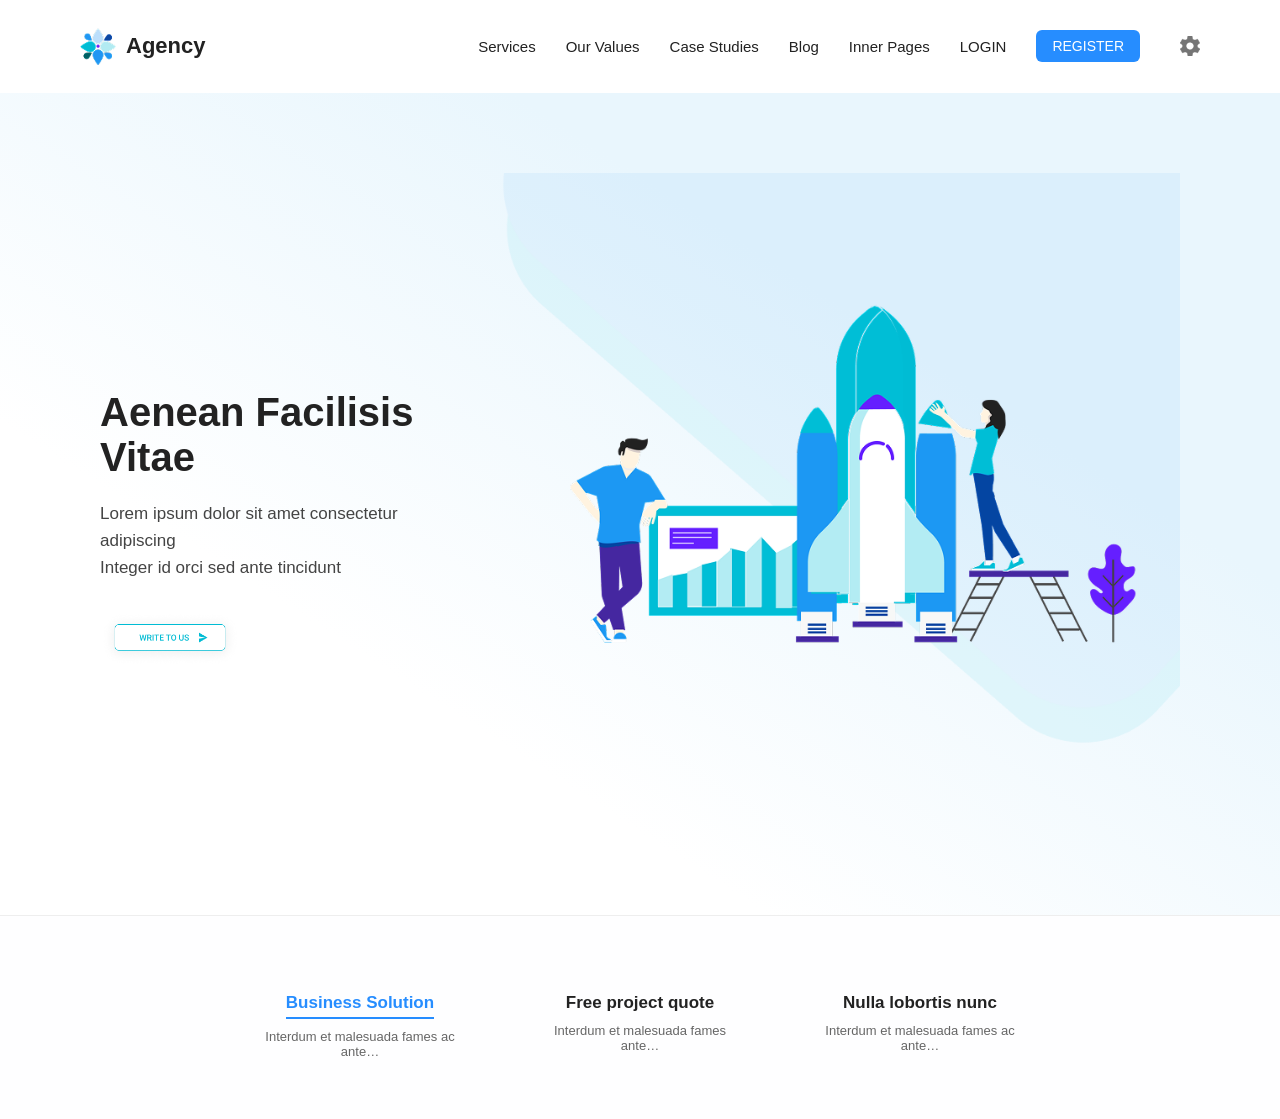
<file: index.html>
<!DOCTYPE html>
<html lang="en">
<head>
  <meta charset="UTF-8" />
  <meta name="viewport" content="width=device-width, initial-scale=1.0" />
  <title>Agency</title>
  <link rel="stylesheet" href="./treinopage/assets/style.css" />
</head>
<body>
  <header class="header">
    <div class="logo">
      <img src="./treinopage/assets/img/Logo.png" alt="Agency Logo">
      <span>Agency</span>
    </div>
    <nav class="nav">
      <a href="#">Services</a>
      <a href="#">Our Values</a>
      <a href="#">Case Studies</a>
      <a href="#">Blog</a>
      <a href="#">Inner Pages</a>
      <a href="#">LOGIN</a>
      <button class="register-btn">REGISTER</button>
      <img src="./treinopage/assets/img/Shape.png" class="settings-icon" alt="Settings">
    </nav>
  </header>

  <section class="hero">
    <div class="hero-text">
      <h1>Aenean Facilisis Vitae</h1>
      <p>Lorem ipsum dolor sit amet consectetur adipiscing<br>Integer id orci sed ante tincidunt</p>
      <img src="./treinopage/assets/img/Icon.png" alt="Write to us" class="write-button">
    </div>
    <div class="hero-img">
      <img src="./treinopage/assets/img/Artwork.png" alt="Illustration">
    </div>
  </section>

  <section class="features">
    <div class="feature active">
      <h3>Business Solution</h3>
      <p>Interdum et malesuada fames ac ante…</p>
    </div>
    <div class="feature">
      <h3>Free project quote</h3>
      <p>Interdum et malesuada fames ante…</p>
    </div>
    <div class="feature">
      <h3>Nulla lobortis nunc</h3>
      <p>Interdum et malesuada fames ac ante…</p>
    </div>
  </section>
</body>
</html>
</file>
<file: treinopage/assets/style.css>
body {
    margin: 0;
    font-family: 'Segoe UI', sans-serif;
    background-color: #fefeff;
    color: #222;
  }
  
  .header {
    display: flex;
    justify-content: space-between;
    align-items: center;
    padding: 28px 80px;
    background: #fff;
  }
  
  .logo {
    display: flex;
    align-items: center;
    font-weight: 600;
    font-size: 22px;
  }
  
  .logo img {
    width: 36px;
    margin-right: 10px;
  }
  
  .nav {
    display: flex;
    align-items: center;
    gap: 30px;
  }
  
  .nav a {
    text-decoration: none;
    color: #222;
    font-size: 15px;
    font-weight: 500;
  }
  
  .register-btn {
    background-color: #268dff;
    border: none;
    color: white;
    padding: 8px 16px;
    border-radius: 6px;
    font-size: 14px;
    font-weight: 500;
    cursor: pointer;
  }
  
  .settings-icon {
    width: 20px;
    height: 20px;
    margin-left: 10px;
    cursor: pointer;
  }
  
  .hero {
    display: flex;
    justify-content: space-between;
    align-items: center;
    padding: 80px 100px 60px;
    background: linear-gradient(to bottom left, #e9f6fd 30%, white 70%);
  }
  
  .hero-text {
    max-width: 45%;
  }
  
  .hero-text h1 {
    font-size: 40px;
    font-weight: 700;
    margin-bottom: 20px;
  }
  
  .hero-text p {
    font-size: 17px;
    color: #444;
    line-height: 1.6;
    margin-bottom: 30px;
  }
  
  .write-button {
    width: 140px;
    height: auto;
    cursor: pointer;
  }
  
  .hero-img img {
    width: 100%;
    max-width: 1000px;
  }
  
  .features {
    display: flex;
    justify-content: center;
    gap: 80px;
    padding: 60px 100px;
    border-top: 1px solid #eee;
  }
  
  .feature {
    text-align: center;
    max-width: 200px;
  }
  
  .feature h3 {
    font-size: 17px;
    font-weight: 600;
    margin-bottom: 10px;
  }
  
  .feature p {
    font-size: 13px;
    color: #666;
    margin: 0;
  }
  
  .feature.active h3 {
    color: #268dff;
    border-bottom: 2px solid #268dff;
    padding-bottom: 4px;
    display: inline-block;
  }
</file>
